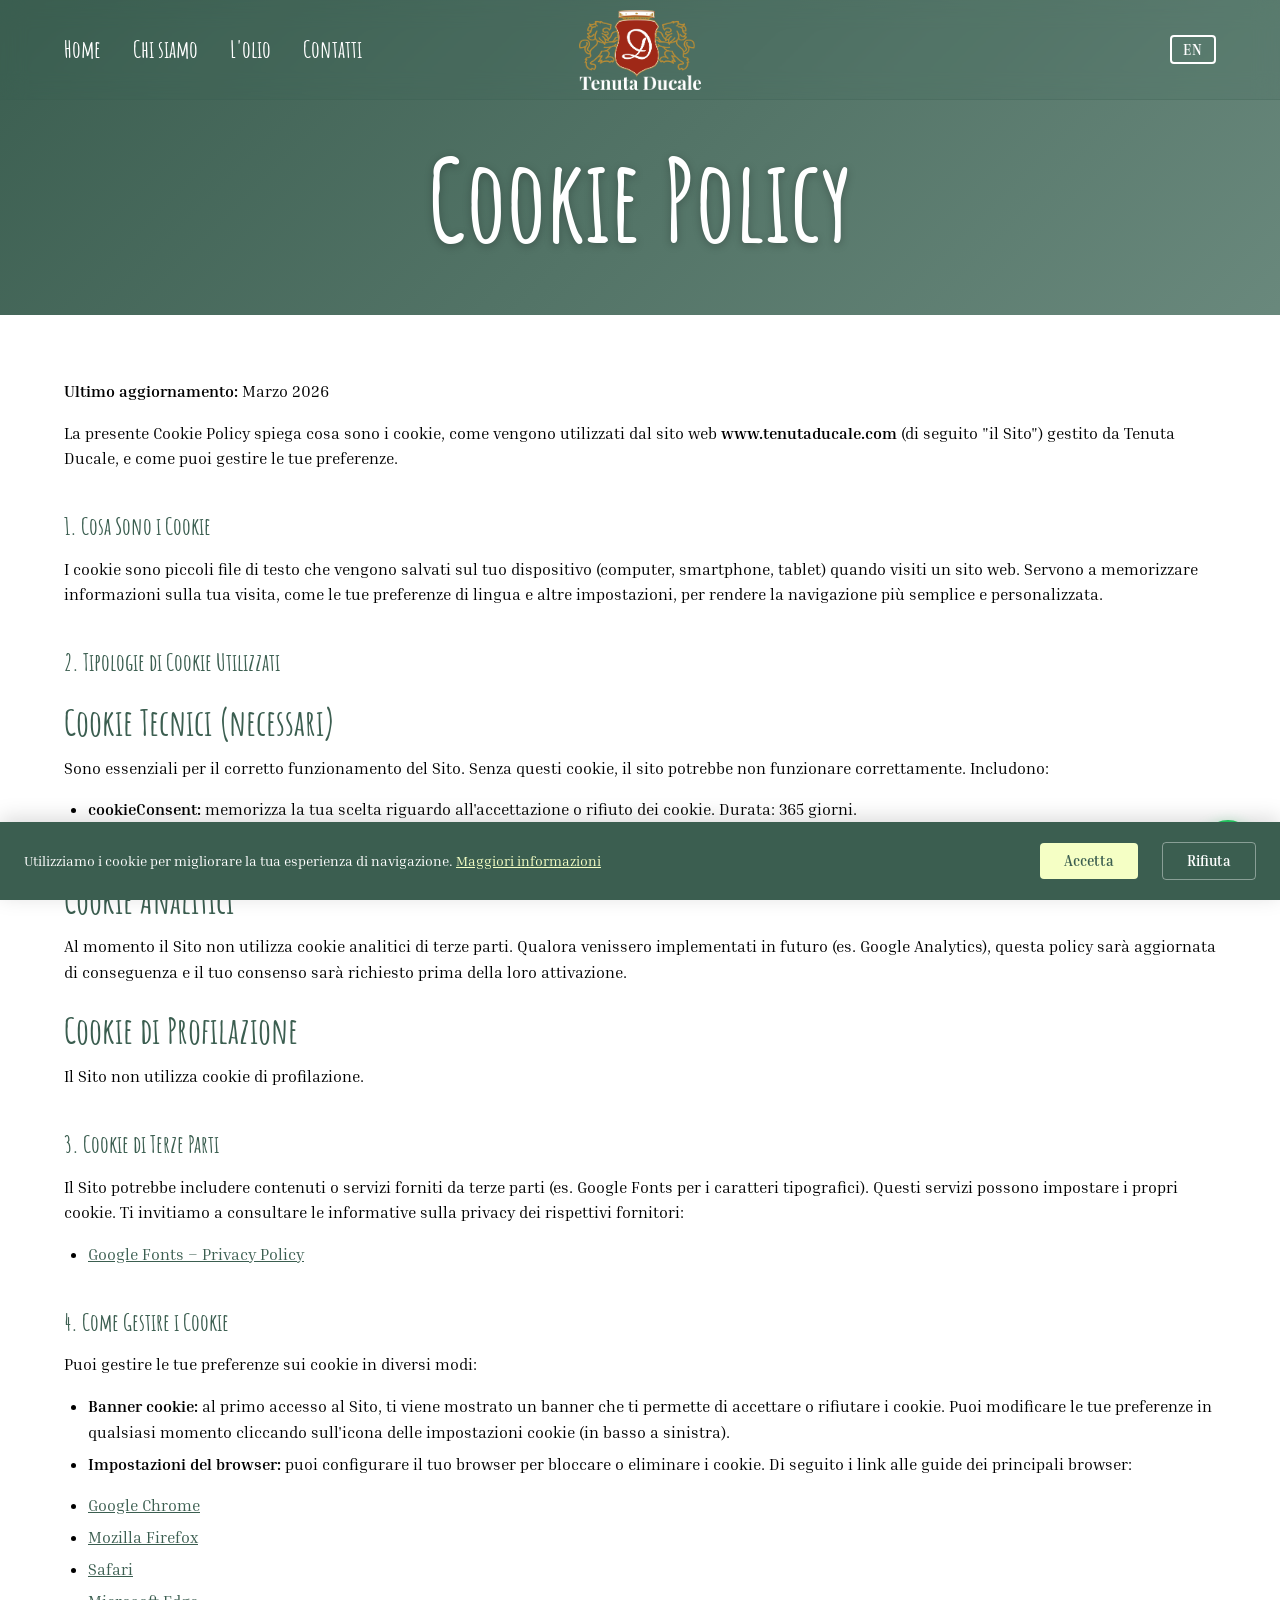
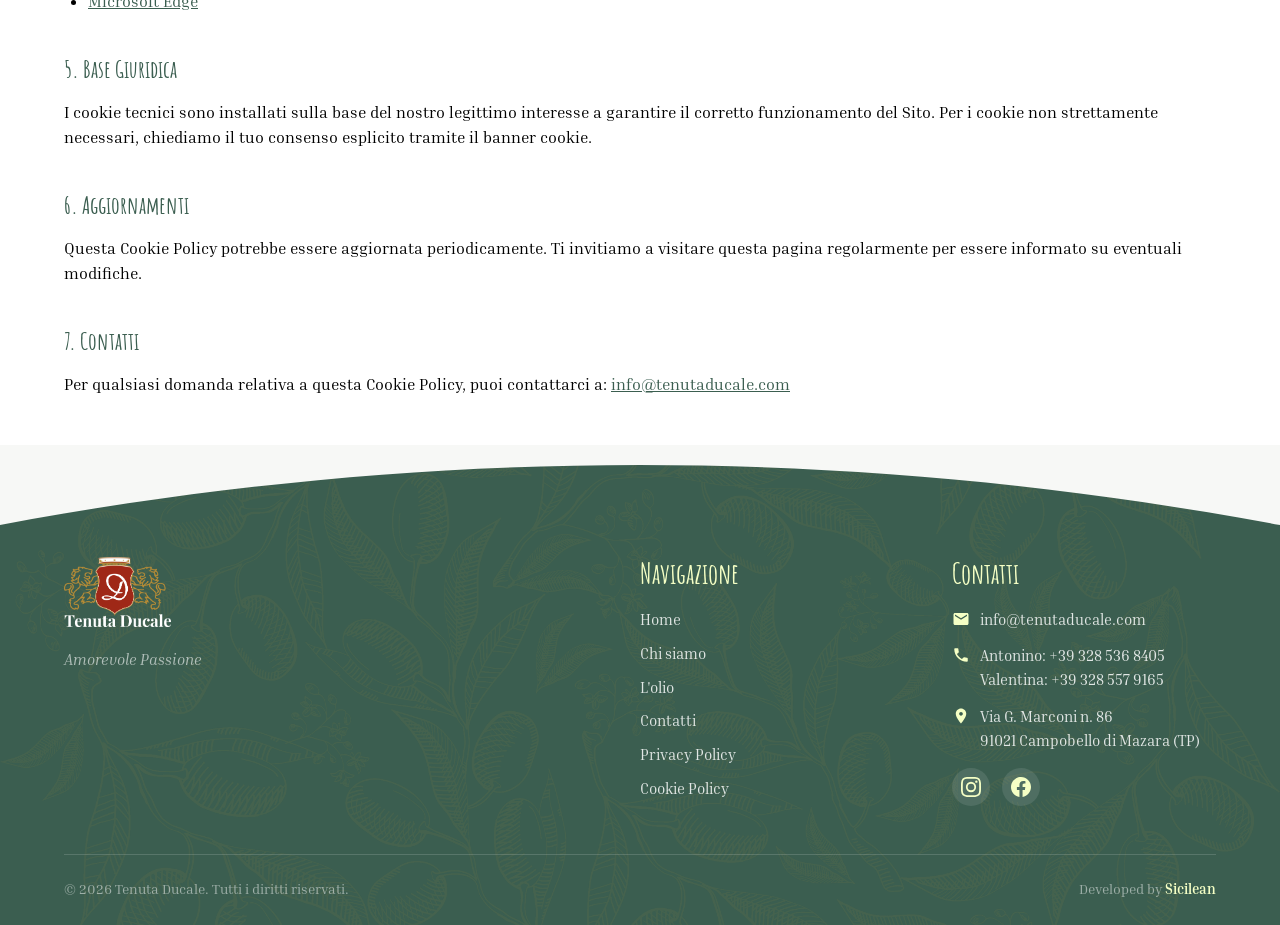
<file: cookie-policy.html>
<!DOCTYPE html>
<html lang="it">
<head>
  <meta charset="UTF-8">
  <meta name="viewport" content="width=device-width, initial-scale=1.0">
  <meta name="robots" content="noindex, follow">

  <title>Cookie Policy | Tenuta Ducale</title>
  <meta name="description" content="Informativa sui cookie utilizzati dal sito web di Tenuta Ducale.">
  <link rel="canonical" href="https://www.tenutaducale.com/cookie-policy.html">

  <link rel="preconnect" href="https://fonts.googleapis.com">
  <link rel="preconnect" href="https://fonts.gstatic.com" crossorigin>
  <link href="https://fonts.googleapis.com/css2?family=Inria+Serif:ital,wght@0,300;0,400;0,700;1,300;1,400;1,700&family=Amatic+SC:wght@400;700&display=swap" rel="stylesheet">

  <link rel="stylesheet" href="styles.css">
</head>
<body>

  <a href="#main-content" class="skip-link">Vai al contenuto principale</a>

  <!-- ========== NAVBAR ========== -->
  <header class="navbar navbar--transparent" role="banner">
    <div class="container navbar__inner">
      <a href="index.html" class="navbar__logo" aria-label="Tenuta Ducale – Home"><img src="public/Logo Tenuta Ducale-3.png" alt="Tenuta Ducale" width="150" height="48" class="logo-light"><img src="public/Logo Tenuta Ducale-4.png" alt="Tenuta Ducale" width="150" height="48" class="logo-dark"></a>
      <nav class="navbar__nav" aria-label="Navigazione principale">
        <a href="index.html" class="navbar__link" data-i18n="nav.home">Home</a>
        <a href="chi-siamo.html" class="navbar__link" data-i18n="nav.about">Chi siamo</a>
        <a href="l-olio.html" class="navbar__link" data-i18n="nav.oil">L'olio</a>
        <a href="contatti.html" class="navbar__link" data-i18n="nav.contact">Contatti</a>
      </nav>
      <div class="navbar__actions">
        <button class="lang-toggle" aria-label="Switch to English">EN</button>
        <button class="hamburger" aria-label="Apri menu" aria-expanded="false">
          <span class="hamburger__line"></span>
          <span class="hamburger__line"></span>
          <span class="hamburger__line"></span>
        </button>
      </div>
    </div>
  </header>

  <div class="mobile-menu" role="dialog" aria-label="Menu di navigazione">
    <a href="index.html" class="mobile-menu__link" data-i18n="nav.home">Home</a>
    <a href="chi-siamo.html" class="mobile-menu__link" data-i18n="nav.about">Chi siamo</a>
    <a href="l-olio.html" class="mobile-menu__link" data-i18n="nav.oil">L'olio</a>
    <a href="contatti.html" class="mobile-menu__link" data-i18n="nav.contact">Contatti</a>
    <button class="lang-toggle" aria-label="Switch to English">EN</button>
  </div>

  <!-- ========== HERO ========== -->
  <section class="hero" aria-label="Hero" style="height: 35vh; min-height: 250px;">
    <div class="hero__content">
      <h1 class="hero__title" data-i18n="cookiep.hero.title">Cookie Policy</h1>
    </div>
  </section>

  <!-- ========== MAIN CONTENT ========== -->
  <main id="main-content" class="page-content">
    <div class="container">

      <p data-i18n-html="cookiep.updated"><strong>Ultimo aggiornamento:</strong> Marzo 2026</p>

      <p data-i18n-html="cookiep.intro">La presente Cookie Policy spiega cosa sono i cookie, come vengono utilizzati dal sito web <strong>www.tenutaducale.com</strong> (di seguito "il Sito") gestito da Tenuta Ducale, e come puoi gestire le tue preferenze.</p>

      <h2 data-i18n="cookiep.s1.title">1. Cosa Sono i Cookie</h2>
      <p data-i18n="cookiep.s1.p1">I cookie sono piccoli file di testo che vengono salvati sul tuo dispositivo (computer, smartphone, tablet) quando visiti un sito web. Servono a memorizzare informazioni sulla tua visita, come le tue preferenze di lingua e altre impostazioni, per rendere la navigazione più semplice e personalizzata.</p>

      <h2 data-i18n="cookiep.s2.title">2. Tipologie di Cookie Utilizzati</h2>

      <h3 data-i18n="cookiep.s2.h3a">Cookie Tecnici (necessari)</h3>
      <p data-i18n="cookiep.s2.p1">Sono essenziali per il corretto funzionamento del Sito. Senza questi cookie, il sito potrebbe non funzionare correttamente. Includono:</p>
      <ul data-i18n-html="cookiep.s2.list1">
        <li><strong>cookieConsent:</strong> memorizza la tua scelta riguardo all'accettazione o rifiuto dei cookie. Durata: 365 giorni.</li>
        <li><strong>lang:</strong> memorizza la tua preferenza linguistica (italiano/inglese). Durata: persistente fino a cancellazione manuale.</li>
      </ul>

      <h3 data-i18n="cookiep.s2.h3b">Cookie Analitici</h3>
      <p data-i18n="cookiep.s2.p2">Al momento il Sito non utilizza cookie analitici di terze parti. Qualora venissero implementati in futuro (es. Google Analytics), questa policy sarà aggiornata di conseguenza e il tuo consenso sarà richiesto prima della loro attivazione.</p>

      <h3 data-i18n="cookiep.s2.h3c">Cookie di Profilazione</h3>
      <p data-i18n="cookiep.s2.p3">Il Sito non utilizza cookie di profilazione.</p>

      <h2 data-i18n="cookiep.s3.title">3. Cookie di Terze Parti</h2>
      <p data-i18n-html="cookiep.s3.p1">Il Sito potrebbe includere contenuti o servizi forniti da terze parti (es. Google Fonts per i caratteri tipografici). Questi servizi possono impostare i propri cookie. Ti invitiamo a consultare le informative sulla privacy dei rispettivi fornitori:</p>
      <ul>
        <li><a href="https://policies.google.com/privacy" target="_blank" rel="noopener">Google Fonts – Privacy Policy</a></li>
      </ul>

      <h2 data-i18n="cookiep.s4.title">4. Come Gestire i Cookie</h2>
      <p data-i18n="cookiep.s4.p1">Puoi gestire le tue preferenze sui cookie in diversi modi:</p>
      <ul data-i18n-html="cookiep.s4.list1">
        <li><strong>Banner cookie:</strong> al primo accesso al Sito, ti viene mostrato un banner che ti permette di accettare o rifiutare i cookie. Puoi modificare le tue preferenze in qualsiasi momento cliccando sull'icona delle impostazioni cookie (in basso a sinistra).</li>
        <li><strong>Impostazioni del browser:</strong> puoi configurare il tuo browser per bloccare o eliminare i cookie. Di seguito i link alle guide dei principali browser:</li>
      </ul>
      <ul>
        <li><a href="https://support.google.com/chrome/answer/95647" target="_blank" rel="noopener">Google Chrome</a></li>
        <li><a href="https://support.mozilla.org/it/kb/protezione-antitracciamento-avanzata-firefox-desktop" target="_blank" rel="noopener">Mozilla Firefox</a></li>
        <li><a href="https://support.apple.com/it-it/guide/safari/sfri11471/mac" target="_blank" rel="noopener">Safari</a></li>
        <li><a href="https://support.microsoft.com/it-it/microsoft-edge/eliminare-i-cookie-in-microsoft-edge-63947406-40ac-c3b8-57b9-2a946a29ae09" target="_blank" rel="noopener">Microsoft Edge</a></li>
      </ul>

      <h2 data-i18n="cookiep.s5.title">5. Base Giuridica</h2>
      <p data-i18n="cookiep.s5.p1">I cookie tecnici sono installati sulla base del nostro legittimo interesse a garantire il corretto funzionamento del Sito. Per i cookie non strettamente necessari, chiediamo il tuo consenso esplicito tramite il banner cookie.</p>

      <h2 data-i18n="cookiep.s6.title">6. Aggiornamenti</h2>
      <p data-i18n="cookiep.s6.p1">Questa Cookie Policy potrebbe essere aggiornata periodicamente. Ti invitiamo a visitare questa pagina regolarmente per essere informato su eventuali modifiche.</p>

      <h2 data-i18n="cookiep.s7.title">7. Contatti</h2>
      <p data-i18n-html="cookiep.s7.p1">Per qualsiasi domanda relativa a questa Cookie Policy, puoi contattarci a: <a href="mailto:info@tenutaducale.com">info@tenutaducale.com</a></p>

    </div>
  </main>

  <!-- ========== FOOTER ========== -->
  <footer class="footer" role="contentinfo">
    <div class="container">
      <div class="footer__grid">
        <div>
          <a href="index.html" class="footer__logo"><img src="public/Logo Tenuta Ducale-3.png" alt="Tenuta Ducale" width="150" height="70"></a>
          <p class="footer__tagline" data-i18n="footer.tagline">Amorevole Passione</p>
        </div>
        <div>
          <h3 data-i18n="footer.nav">Navigazione</h3>
          <div class="footer__links">
            <a href="index.html" data-i18n="nav.home">Home</a>
            <a href="chi-siamo.html" data-i18n="nav.about">Chi siamo</a>
            <a href="l-olio.html" data-i18n="nav.oil">L'olio</a>
            <a href="contatti.html" data-i18n="nav.contact">Contatti</a>
            <a href="privacy-policy.html" data-i18n="footer.privacy">Privacy Policy</a>
            <a href="cookie-policy.html" data-i18n="footer.cookie">Cookie Policy</a>
          </div>
        </div>
        <div>
          <h3 data-i18n="footer.contact">Contatti</h3>
          <div class="footer__contact-item">
            <svg viewBox="0 0 24 24" aria-hidden="true"><path d="M20 4H4c-1.1 0-2 .9-2 2v12c0 1.1.9 2 2 2h16c1.1 0 2-.9 2-2V6c0-1.1-.9-2-2-2zm0 4l-8 5-8-5V6l8 5 8-5v2z"/></svg>
            <a href="mailto:info@tenutaducale.com">info@tenutaducale.com</a>
          </div>
          <div class="footer__contact-item">
            <svg viewBox="0 0 24 24" aria-hidden="true"><path d="M6.62 10.79c1.44 2.83 3.76 5.14 6.59 6.59l2.2-2.2c.27-.27.67-.36 1.02-.24 1.12.37 2.33.57 3.57.57.55 0 1 .45 1 1V20c0 .55-.45 1-1 1-9.39 0-17-7.61-17-17 0-.55.45-1 1-1h3.5c.55 0 1 .45 1 1 0 1.25.2 2.45.57 3.57.11.35.03.74-.25 1.02l-2.2 2.2z"/></svg>
            <span>Antonino: <a href="tel:+393285368405">+39 328 536 8405</a><br>Valentina: <a href="tel:+393285579165">+39 328 557 9165</a></span>
          </div>
          <div class="footer__contact-item">
            <svg viewBox="0 0 24 24" aria-hidden="true"><path d="M12 2C8.13 2 5 5.13 5 9c0 5.25 7 13 7 13s7-7.75 7-13c0-3.87-3.13-7-7-7zm0 9.5c-1.38 0-2.5-1.12-2.5-2.5s1.12-2.5 2.5-2.5 2.5 1.12 2.5 2.5-1.12 2.5-2.5 2.5z"/></svg>
            <span>Via G. Marconi n. 86<br>91021 Campobello di Mazara (TP)</span>
          </div>
          <div class="footer__social">
            <a href="https://bit.ly/40xbv5w" target="_blank" rel="noopener" aria-label="Seguici su Instagram">
              <svg viewBox="0 0 24 24" aria-hidden="true"><path d="M12 2.163c3.204 0 3.584.012 4.85.07 3.252.148 4.771 1.691 4.919 4.919.058 1.265.069 1.645.069 4.849 0 3.205-.012 3.584-.069 4.849-.149 3.225-1.664 4.771-4.919 4.919-1.266.058-1.644.07-4.85.07-3.204 0-3.584-.012-4.849-.07-3.26-.149-4.771-1.699-4.919-4.92-.058-1.265-.07-1.644-.07-4.849 0-3.204.013-3.583.07-4.849.149-3.227 1.664-4.771 4.919-4.919 1.266-.057 1.645-.069 4.849-.069zM12 0C8.741 0 8.333.014 7.053.072 2.695.272.273 2.69.073 7.052.014 8.333 0 8.741 0 12c0 3.259.014 3.668.072 4.948.2 4.358 2.618 6.78 6.98 6.98C8.333 23.986 8.741 24 12 24c3.259 0 3.668-.014 4.948-.072 4.354-.2 6.782-2.618 6.979-6.98.059-1.28.073-1.689.073-4.948 0-3.259-.014-3.667-.072-4.947-.196-4.354-2.617-6.78-6.979-6.98C15.668.014 15.259 0 12 0zm0 5.838a6.162 6.162 0 100 12.324 6.162 6.162 0 000-12.324zM12 16a4 4 0 110-8 4 4 0 010 8zm6.406-11.845a1.44 1.44 0 100 2.881 1.44 1.44 0 000-2.881z"/></svg>
            </a>
            <a href="https://bit.ly/3YwTAdd" target="_blank" rel="noopener" aria-label="Seguici su Facebook">
              <svg viewBox="0 0 24 24" aria-hidden="true"><path d="M24 12.073c0-6.627-5.373-12-12-12s-12 5.373-12 12c0 5.99 4.388 10.954 10.125 11.854v-8.385H7.078v-3.47h3.047V9.43c0-3.007 1.792-4.669 4.533-4.669 1.312 0 2.686.235 2.686.235v2.953H15.83c-1.491 0-1.956.925-1.956 1.874v2.25h3.328l-.532 3.47h-2.796v8.385C19.612 23.027 24 18.062 24 12.073z"/></svg>
            </a>
          </div>
        </div>
      </div>
      <div class="footer__bottom">
        <span>&copy; 2026 Tenuta Ducale. <span data-i18n="footer.rights">Tutti i diritti riservati.</span></span>
        <span><span data-i18n="footer.developed">Developed by</span> <a href="https://www.sicilean.tech" target="_blank" rel="noopener">Sicilean</a></span>
      </div>
    </div>
  </footer>

  <!-- WhatsApp -->
  <a href="https://wa.me/393285579165" class="whatsapp-btn" target="_blank" rel="noopener" aria-label="Contattaci su WhatsApp">
    <svg viewBox="0 0 24 24" aria-hidden="true"><path d="M17.472 14.382c-.297-.149-1.758-.867-2.03-.967-.273-.099-.471-.148-.67.15-.197.297-.767.966-.94 1.164-.173.199-.347.223-.644.075-.297-.15-1.255-.463-2.39-1.475-.883-.788-1.48-1.761-1.653-2.059-.173-.297-.018-.458.13-.606.134-.133.298-.347.446-.52.149-.174.198-.298.298-.497.099-.198.05-.371-.025-.52-.075-.149-.669-1.612-.916-2.207-.242-.579-.487-.5-.669-.51-.173-.008-.371-.01-.57-.01-.198 0-.52.074-.792.372-.272.297-1.04 1.016-1.04 2.479 0 1.462 1.065 2.875 1.213 3.074.149.198 2.096 3.2 5.077 4.487.709.306 1.262.489 1.694.625.712.227 1.36.195 1.871.118.571-.085 1.758-.719 2.006-1.413.248-.694.248-1.289.173-1.413-.074-.124-.272-.198-.57-.347m-5.421 7.403h-.004a9.87 9.87 0 01-5.031-1.378l-.361-.214-3.741.982.998-3.648-.235-.374a9.86 9.86 0 01-1.51-5.26c.001-5.45 4.436-9.884 9.888-9.884 2.64 0 5.122 1.03 6.988 2.898a9.825 9.825 0 012.893 6.994c-.003 5.45-4.437 9.884-9.885 9.884m8.413-18.297A11.815 11.815 0 0012.05 0C5.495 0 .16 5.335.157 11.892c0 2.096.547 4.142 1.588 5.945L.057 24l6.305-1.654a11.882 11.882 0 005.683 1.448h.005c6.554 0 11.89-5.335 11.893-11.893a11.821 11.821 0 00-3.48-8.413z"/></svg>
  </a>

  <!-- Cookie Banner -->
  <div class="cookie-banner" role="dialog" aria-label="Consenso cookie">
    <p data-i18n-html="cookie.text">Utilizziamo i cookie per migliorare la tua esperienza di navigazione. <a href="cookie-policy.html">Maggiori informazioni</a></p>
    <button class="cookie-btn cookie-btn--accept" data-i18n="cookie.accept">Accetta</button>
    <button class="cookie-btn cookie-btn--reject" data-i18n="cookie.reject">Rifiuta</button>
  </div>

  <button class="cookie-settings-btn" aria-label="Impostazioni cookie">
    <svg viewBox="0 0 24 24" aria-hidden="true"><path d="M12 2a10 10 0 1 0 10 10A10 10 0 0 0 12 2zm0 18a8 8 0 1 1 8-8 8 8 0 0 1-8 8zm-1-6a1 1 0 1 0 1 1 1 1 0 0 0-1-1zm4-4a1 1 0 1 0 1 1 1 1 0 0 0-1-1zm-6-2a1.5 1.5 0 1 0 1.5 1.5A1.5 1.5 0 0 0 9 8z"/></svg>
  </button>

  <script src="script.js"></script>
</body>
</html>
</file>
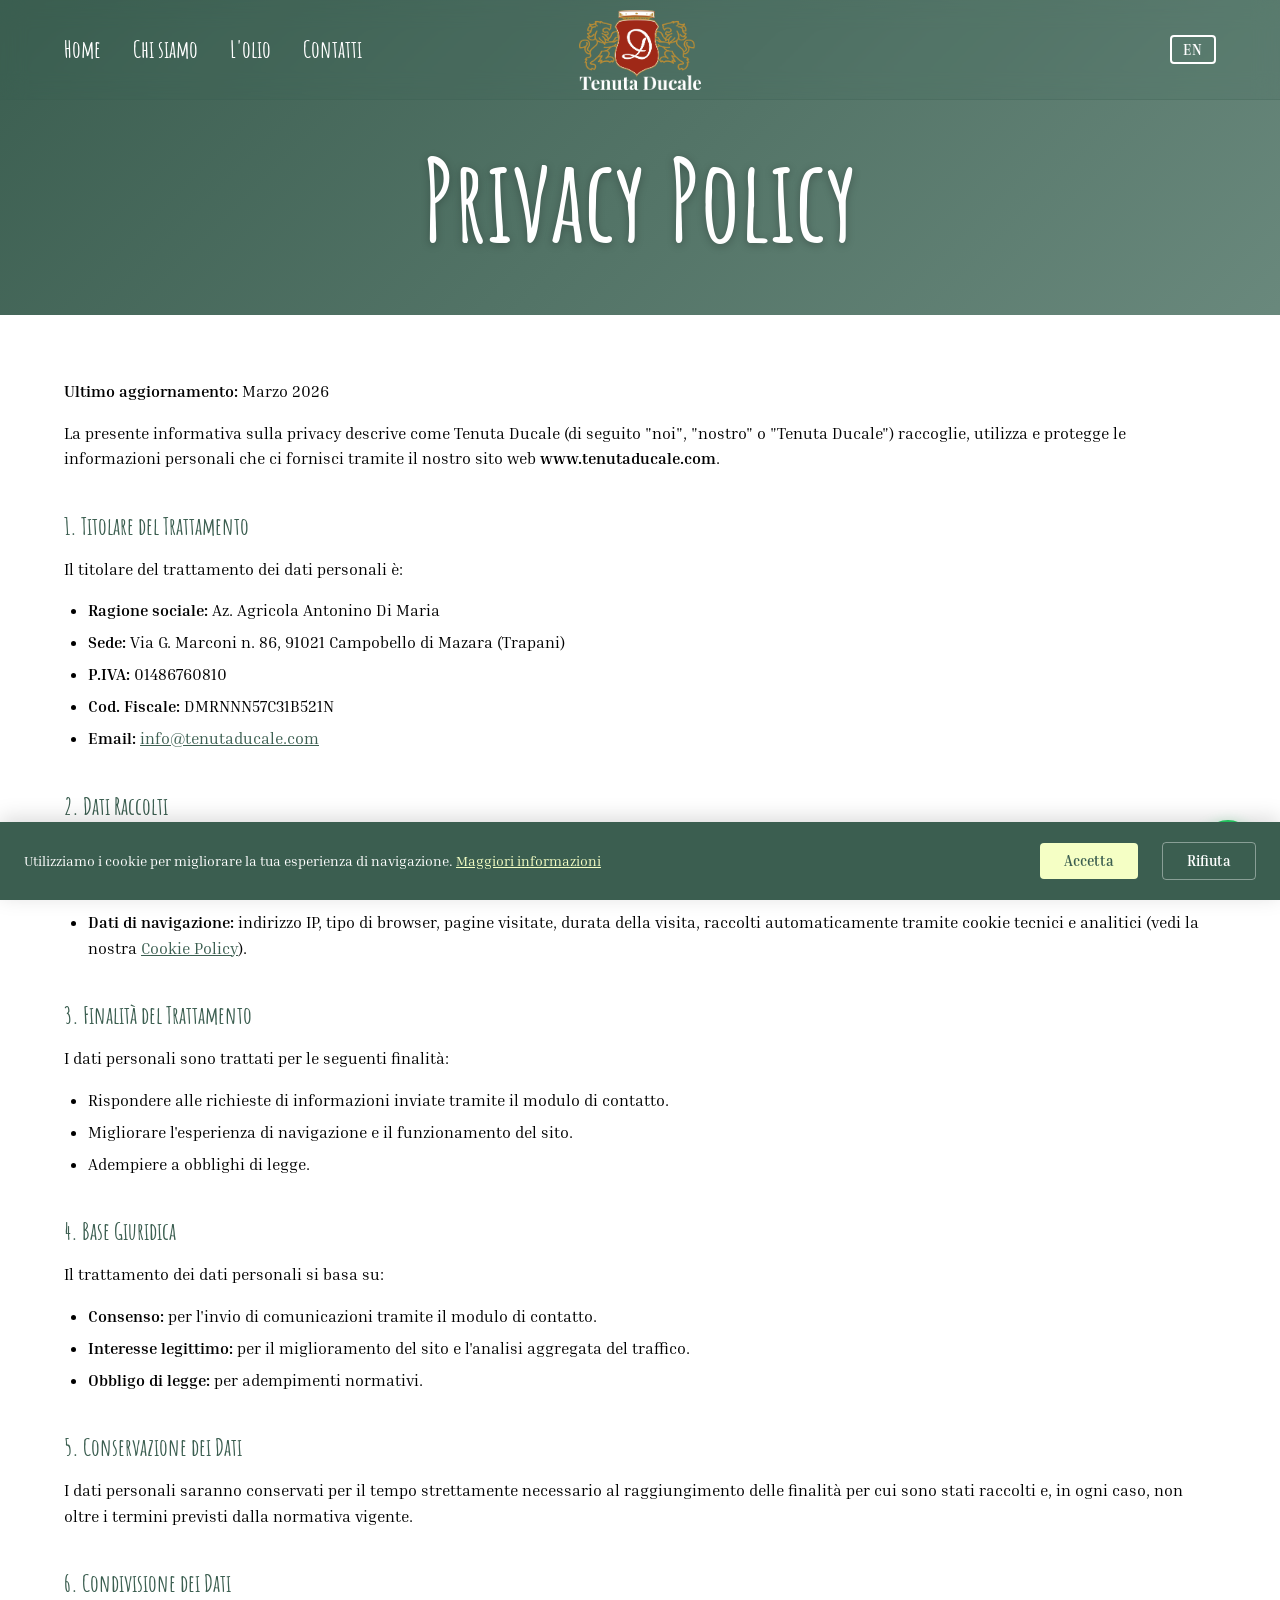
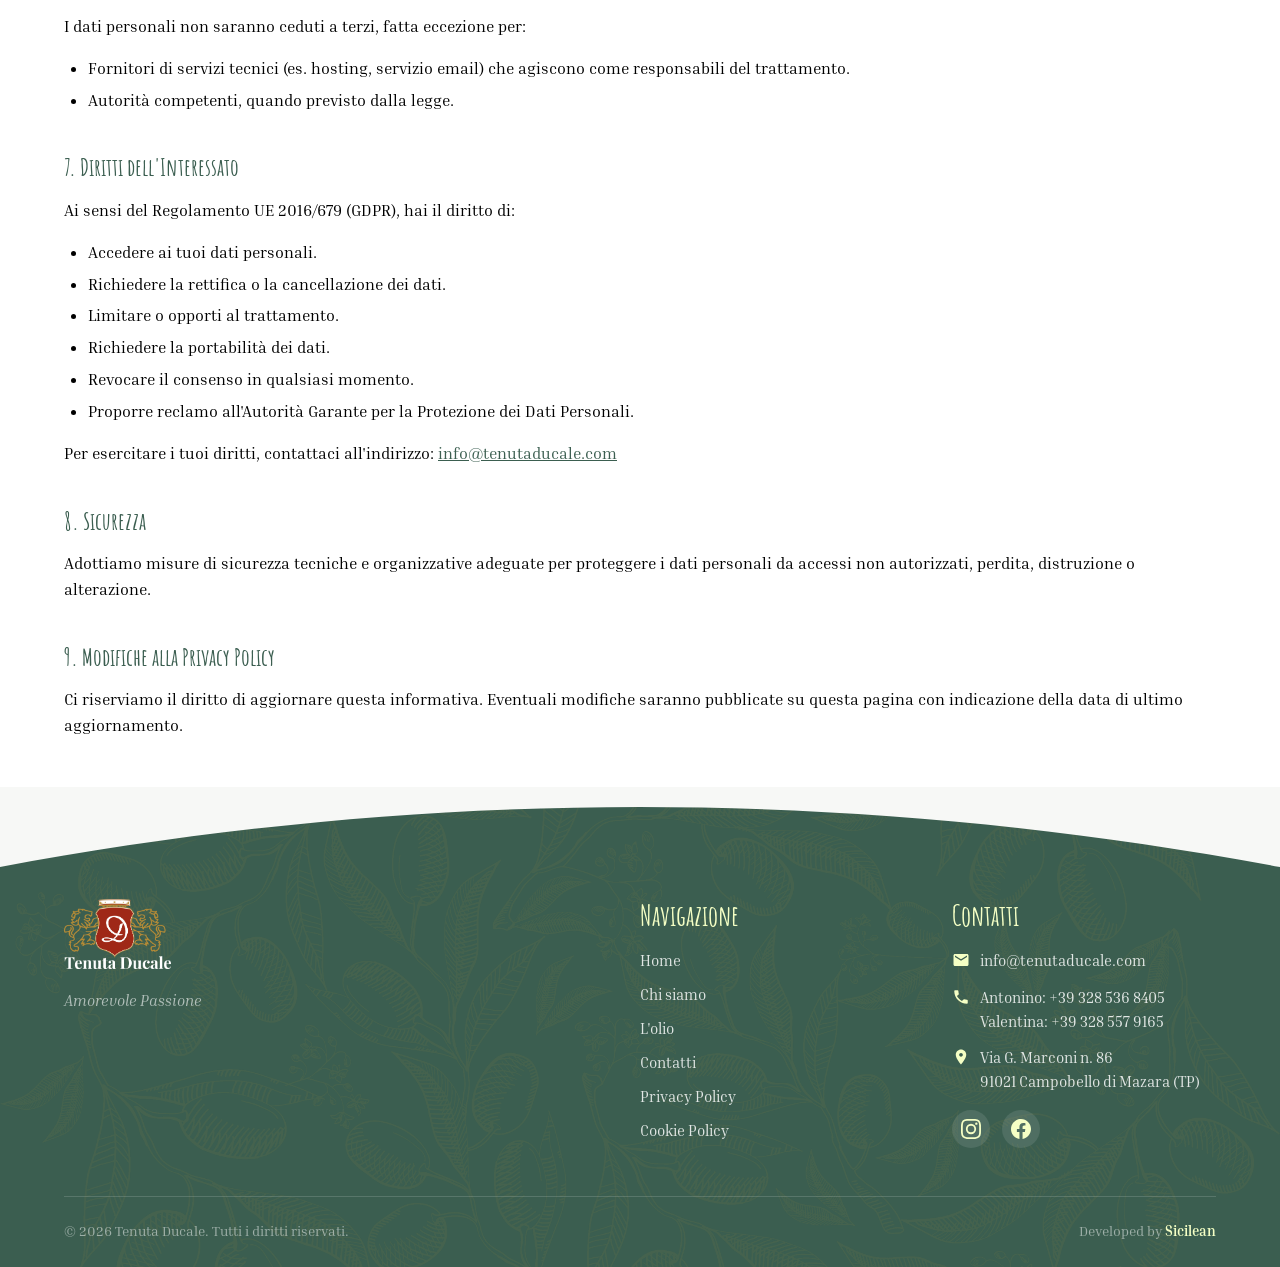
<file: privacy-policy.html>
<!DOCTYPE html>
<html lang="it">
<head>
  <meta charset="UTF-8">
  <meta name="viewport" content="width=device-width, initial-scale=1.0">
  <meta name="robots" content="noindex, follow">

  <title>Privacy Policy | Tenuta Ducale</title>
  <meta name="description" content="Informativa sulla privacy di Tenuta Ducale. Come raccogliamo, utilizziamo e proteggiamo i tuoi dati personali.">
  <link rel="canonical" href="https://www.tenutaducale.com/privacy-policy.html">

  <link rel="preconnect" href="https://fonts.googleapis.com">
  <link rel="preconnect" href="https://fonts.gstatic.com" crossorigin>
  <link href="https://fonts.googleapis.com/css2?family=Inria+Serif:ital,wght@0,300;0,400;0,700;1,300;1,400;1,700&family=Amatic+SC:wght@400;700&display=swap" rel="stylesheet">

  <link rel="stylesheet" href="styles.css">
</head>
<body>

  <a href="#main-content" class="skip-link">Vai al contenuto principale</a>

  <!-- ========== NAVBAR ========== -->
  <header class="navbar navbar--transparent" role="banner">
    <div class="container navbar__inner">
      <a href="index.html" class="navbar__logo" aria-label="Tenuta Ducale – Home"><img src="public/Logo Tenuta Ducale-3.png" alt="Tenuta Ducale" width="150" height="48" class="logo-light"><img src="public/Logo Tenuta Ducale-4.png" alt="Tenuta Ducale" width="150" height="48" class="logo-dark"></a>
      <nav class="navbar__nav" aria-label="Navigazione principale">
        <a href="index.html" class="navbar__link" data-i18n="nav.home">Home</a>
        <a href="chi-siamo.html" class="navbar__link" data-i18n="nav.about">Chi siamo</a>
        <a href="l-olio.html" class="navbar__link" data-i18n="nav.oil">L'olio</a>
        <a href="contatti.html" class="navbar__link" data-i18n="nav.contact">Contatti</a>
      </nav>
      <div class="navbar__actions">
        <button class="lang-toggle" aria-label="Switch to English">EN</button>
        <button class="hamburger" aria-label="Apri menu" aria-expanded="false">
          <span class="hamburger__line"></span>
          <span class="hamburger__line"></span>
          <span class="hamburger__line"></span>
        </button>
      </div>
    </div>
  </header>

  <div class="mobile-menu" role="dialog" aria-label="Menu di navigazione">
    <a href="index.html" class="mobile-menu__link" data-i18n="nav.home">Home</a>
    <a href="chi-siamo.html" class="mobile-menu__link" data-i18n="nav.about">Chi siamo</a>
    <a href="l-olio.html" class="mobile-menu__link" data-i18n="nav.oil">L'olio</a>
    <a href="contatti.html" class="mobile-menu__link" data-i18n="nav.contact">Contatti</a>
    <button class="lang-toggle" aria-label="Switch to English">EN</button>
  </div>

  <!-- ========== HERO ========== -->
  <section class="hero" aria-label="Hero" style="height: 35vh; min-height: 250px;">
    <div class="hero__content">
      <h1 class="hero__title" data-i18n="privacy.hero.title">Privacy Policy</h1>
    </div>
  </section>

  <!-- ========== MAIN CONTENT ========== -->
  <main id="main-content" class="page-content">
    <div class="container">

      <p data-i18n-html="privacy.updated"><strong>Ultimo aggiornamento:</strong> Marzo 2026</p>

      <p data-i18n-html="privacy.intro">La presente informativa sulla privacy descrive come Tenuta Ducale (di seguito "noi", "nostro" o "Tenuta Ducale") raccoglie, utilizza e protegge le informazioni personali che ci fornisci tramite il nostro sito web <strong>www.tenutaducale.com</strong>.</p>

      <h2 data-i18n="privacy.s1.title">1. Titolare del Trattamento</h2>
      <p data-i18n="privacy.s1.p1">Il titolare del trattamento dei dati personali è:</p>
      <ul data-i18n-html="privacy.s1.list">
        <li><strong>Ragione sociale:</strong> Az. Agricola Antonino Di Maria</li>
        <li><strong>Sede:</strong> Via G. Marconi n. 86, 91021 Campobello di Mazara (Trapani)</li>
        <li><strong>P.IVA:</strong> 01486760810</li>
        <li><strong>Cod. Fiscale:</strong> DMRNNN57C31B521N</li>
        <li><strong>Email:</strong> <a href="mailto:info@tenutaducale.com">info@tenutaducale.com</a></li>
      </ul>

      <h2 data-i18n="privacy.s2.title">2. Dati Raccolti</h2>
      <p data-i18n="privacy.s2.p1">Raccogliamo le seguenti categorie di dati personali:</p>
      <ul data-i18n-html="privacy.s2.list">
        <li><strong>Dati di contatto:</strong> nome, indirizzo email, numero di telefono, forniti volontariamente tramite il modulo di contatto presente sul sito.</li>
        <li><strong>Dati di navigazione:</strong> indirizzo IP, tipo di browser, pagine visitate, durata della visita, raccolti automaticamente tramite cookie tecnici e analitici (vedi la nostra <a href="cookie-policy.html">Cookie Policy</a>).</li>
      </ul>

      <h2 data-i18n="privacy.s3.title">3. Finalità del Trattamento</h2>
      <p data-i18n="privacy.s3.p1">I dati personali sono trattati per le seguenti finalità:</p>
      <ul data-i18n-html="privacy.s3.list">
        <li>Rispondere alle richieste di informazioni inviate tramite il modulo di contatto.</li>
        <li>Migliorare l'esperienza di navigazione e il funzionamento del sito.</li>
        <li>Adempiere a obblighi di legge.</li>
      </ul>

      <h2 data-i18n="privacy.s4.title">4. Base Giuridica</h2>
      <p data-i18n="privacy.s4.p1">Il trattamento dei dati personali si basa su:</p>
      <ul data-i18n-html="privacy.s4.list">
        <li><strong>Consenso:</strong> per l'invio di comunicazioni tramite il modulo di contatto.</li>
        <li><strong>Interesse legittimo:</strong> per il miglioramento del sito e l'analisi aggregata del traffico.</li>
        <li><strong>Obbligo di legge:</strong> per adempimenti normativi.</li>
      </ul>

      <h2 data-i18n="privacy.s5.title">5. Conservazione dei Dati</h2>
      <p data-i18n="privacy.s5.p1">I dati personali saranno conservati per il tempo strettamente necessario al raggiungimento delle finalità per cui sono stati raccolti e, in ogni caso, non oltre i termini previsti dalla normativa vigente.</p>

      <h2 data-i18n="privacy.s6.title">6. Condivisione dei Dati</h2>
      <p data-i18n="privacy.s6.p1">I dati personali non saranno ceduti a terzi, fatta eccezione per:</p>
      <ul data-i18n-html="privacy.s6.list">
        <li>Fornitori di servizi tecnici (es. hosting, servizio email) che agiscono come responsabili del trattamento.</li>
        <li>Autorità competenti, quando previsto dalla legge.</li>
      </ul>

      <h2 data-i18n="privacy.s7.title">7. Diritti dell'Interessato</h2>
      <p data-i18n="privacy.s7.p1">Ai sensi del Regolamento UE 2016/679 (GDPR), hai il diritto di:</p>
      <ul data-i18n-html="privacy.s7.list">
        <li>Accedere ai tuoi dati personali.</li>
        <li>Richiedere la rettifica o la cancellazione dei dati.</li>
        <li>Limitare o opporti al trattamento.</li>
        <li>Richiedere la portabilità dei dati.</li>
        <li>Revocare il consenso in qualsiasi momento.</li>
        <li>Proporre reclamo all'Autorità Garante per la Protezione dei Dati Personali.</li>
      </ul>
      <p data-i18n-html="privacy.s7.p2">Per esercitare i tuoi diritti, contattaci all'indirizzo: <a href="mailto:info@tenutaducale.com">info@tenutaducale.com</a></p>

      <h2 data-i18n="privacy.s8.title">8. Sicurezza</h2>
      <p data-i18n="privacy.s8.p1">Adottiamo misure di sicurezza tecniche e organizzative adeguate per proteggere i dati personali da accessi non autorizzati, perdita, distruzione o alterazione.</p>

      <h2 data-i18n="privacy.s9.title">9. Modifiche alla Privacy Policy</h2>
      <p data-i18n="privacy.s9.p1">Ci riserviamo il diritto di aggiornare questa informativa. Eventuali modifiche saranno pubblicate su questa pagina con indicazione della data di ultimo aggiornamento.</p>

    </div>
  </main>

  <!-- ========== FOOTER ========== -->
  <footer class="footer" role="contentinfo">
    <div class="container">
      <div class="footer__grid">
        <div>
          <a href="index.html" class="footer__logo"><img src="public/Logo Tenuta Ducale-3.png" alt="Tenuta Ducale" width="150" height="70"></a>
          <p class="footer__tagline" data-i18n="footer.tagline">Amorevole Passione</p>
        </div>
        <div>
          <h3 data-i18n="footer.nav">Navigazione</h3>
          <div class="footer__links">
            <a href="index.html" data-i18n="nav.home">Home</a>
            <a href="chi-siamo.html" data-i18n="nav.about">Chi siamo</a>
            <a href="l-olio.html" data-i18n="nav.oil">L'olio</a>
            <a href="contatti.html" data-i18n="nav.contact">Contatti</a>
            <a href="privacy-policy.html" data-i18n="footer.privacy">Privacy Policy</a>
            <a href="cookie-policy.html" data-i18n="footer.cookie">Cookie Policy</a>
          </div>
        </div>
        <div>
          <h3 data-i18n="footer.contact">Contatti</h3>
          <div class="footer__contact-item">
            <svg viewBox="0 0 24 24" aria-hidden="true"><path d="M20 4H4c-1.1 0-2 .9-2 2v12c0 1.1.9 2 2 2h16c1.1 0 2-.9 2-2V6c0-1.1-.9-2-2-2zm0 4l-8 5-8-5V6l8 5 8-5v2z"/></svg>
            <a href="mailto:info@tenutaducale.com">info@tenutaducale.com</a>
          </div>
          <div class="footer__contact-item">
            <svg viewBox="0 0 24 24" aria-hidden="true"><path d="M6.62 10.79c1.44 2.83 3.76 5.14 6.59 6.59l2.2-2.2c.27-.27.67-.36 1.02-.24 1.12.37 2.33.57 3.57.57.55 0 1 .45 1 1V20c0 .55-.45 1-1 1-9.39 0-17-7.61-17-17 0-.55.45-1 1-1h3.5c.55 0 1 .45 1 1 0 1.25.2 2.45.57 3.57.11.35.03.74-.25 1.02l-2.2 2.2z"/></svg>
            <span>Antonino: <a href="tel:+393285368405">+39 328 536 8405</a><br>Valentina: <a href="tel:+393285579165">+39 328 557 9165</a></span>
          </div>
          <div class="footer__contact-item">
            <svg viewBox="0 0 24 24" aria-hidden="true"><path d="M12 2C8.13 2 5 5.13 5 9c0 5.25 7 13 7 13s7-7.75 7-13c0-3.87-3.13-7-7-7zm0 9.5c-1.38 0-2.5-1.12-2.5-2.5s1.12-2.5 2.5-2.5 2.5 1.12 2.5 2.5-1.12 2.5-2.5 2.5z"/></svg>
            <span>Via G. Marconi n. 86<br>91021 Campobello di Mazara (TP)</span>
          </div>
          <div class="footer__social">
            <a href="https://bit.ly/40xbv5w" target="_blank" rel="noopener" aria-label="Seguici su Instagram">
              <svg viewBox="0 0 24 24" aria-hidden="true"><path d="M12 2.163c3.204 0 3.584.012 4.85.07 3.252.148 4.771 1.691 4.919 4.919.058 1.265.069 1.645.069 4.849 0 3.205-.012 3.584-.069 4.849-.149 3.225-1.664 4.771-4.919 4.919-1.266.058-1.644.07-4.85.07-3.204 0-3.584-.012-4.849-.07-3.26-.149-4.771-1.699-4.919-4.92-.058-1.265-.07-1.644-.07-4.849 0-3.204.013-3.583.07-4.849.149-3.227 1.664-4.771 4.919-4.919 1.266-.057 1.645-.069 4.849-.069zM12 0C8.741 0 8.333.014 7.053.072 2.695.272.273 2.69.073 7.052.014 8.333 0 8.741 0 12c0 3.259.014 3.668.072 4.948.2 4.358 2.618 6.78 6.98 6.98C8.333 23.986 8.741 24 12 24c3.259 0 3.668-.014 4.948-.072 4.354-.2 6.782-2.618 6.979-6.98.059-1.28.073-1.689.073-4.948 0-3.259-.014-3.667-.072-4.947-.196-4.354-2.617-6.78-6.979-6.98C15.668.014 15.259 0 12 0zm0 5.838a6.162 6.162 0 100 12.324 6.162 6.162 0 000-12.324zM12 16a4 4 0 110-8 4 4 0 010 8zm6.406-11.845a1.44 1.44 0 100 2.881 1.44 1.44 0 000-2.881z"/></svg>
            </a>
            <a href="https://bit.ly/3YwTAdd" target="_blank" rel="noopener" aria-label="Seguici su Facebook">
              <svg viewBox="0 0 24 24" aria-hidden="true"><path d="M24 12.073c0-6.627-5.373-12-12-12s-12 5.373-12 12c0 5.99 4.388 10.954 10.125 11.854v-8.385H7.078v-3.47h3.047V9.43c0-3.007 1.792-4.669 4.533-4.669 1.312 0 2.686.235 2.686.235v2.953H15.83c-1.491 0-1.956.925-1.956 1.874v2.25h3.328l-.532 3.47h-2.796v8.385C19.612 23.027 24 18.062 24 12.073z"/></svg>
            </a>
          </div>
        </div>
      </div>
      <div class="footer__bottom">
        <span>&copy; 2026 Tenuta Ducale. <span data-i18n="footer.rights">Tutti i diritti riservati.</span></span>
        <span><span data-i18n="footer.developed">Developed by</span> <a href="https://www.sicilean.tech" target="_blank" rel="noopener">Sicilean</a></span>
      </div>
    </div>
  </footer>

  <!-- WhatsApp -->
  <a href="https://wa.me/393285579165" class="whatsapp-btn" target="_blank" rel="noopener" aria-label="Contattaci su WhatsApp">
    <svg viewBox="0 0 24 24" aria-hidden="true"><path d="M17.472 14.382c-.297-.149-1.758-.867-2.03-.967-.273-.099-.471-.148-.67.15-.197.297-.767.966-.94 1.164-.173.199-.347.223-.644.075-.297-.15-1.255-.463-2.39-1.475-.883-.788-1.48-1.761-1.653-2.059-.173-.297-.018-.458.13-.606.134-.133.298-.347.446-.52.149-.174.198-.298.298-.497.099-.198.05-.371-.025-.52-.075-.149-.669-1.612-.916-2.207-.242-.579-.487-.5-.669-.51-.173-.008-.371-.01-.57-.01-.198 0-.52.074-.792.372-.272.297-1.04 1.016-1.04 2.479 0 1.462 1.065 2.875 1.213 3.074.149.198 2.096 3.2 5.077 4.487.709.306 1.262.489 1.694.625.712.227 1.36.195 1.871.118.571-.085 1.758-.719 2.006-1.413.248-.694.248-1.289.173-1.413-.074-.124-.272-.198-.57-.347m-5.421 7.403h-.004a9.87 9.87 0 01-5.031-1.378l-.361-.214-3.741.982.998-3.648-.235-.374a9.86 9.86 0 01-1.51-5.26c.001-5.45 4.436-9.884 9.888-9.884 2.64 0 5.122 1.03 6.988 2.898a9.825 9.825 0 012.893 6.994c-.003 5.45-4.437 9.884-9.885 9.884m8.413-18.297A11.815 11.815 0 0012.05 0C5.495 0 .16 5.335.157 11.892c0 2.096.547 4.142 1.588 5.945L.057 24l6.305-1.654a11.882 11.882 0 005.683 1.448h.005c6.554 0 11.89-5.335 11.893-11.893a11.821 11.821 0 00-3.48-8.413z"/></svg>
  </a>

  <!-- Cookie Banner -->
  <div class="cookie-banner" role="dialog" aria-label="Consenso cookie">
    <p data-i18n-html="cookie.text">Utilizziamo i cookie per migliorare la tua esperienza di navigazione. <a href="cookie-policy.html">Maggiori informazioni</a></p>
    <button class="cookie-btn cookie-btn--accept" data-i18n="cookie.accept">Accetta</button>
    <button class="cookie-btn cookie-btn--reject" data-i18n="cookie.reject">Rifiuta</button>
  </div>

  <button class="cookie-settings-btn" aria-label="Impostazioni cookie">
    <svg viewBox="0 0 24 24" aria-hidden="true"><path d="M12 2a10 10 0 1 0 10 10A10 10 0 0 0 12 2zm0 18a8 8 0 1 1 8-8 8 8 0 0 1-8 8zm-1-6a1 1 0 1 0 1 1 1 1 0 0 0-1-1zm4-4a1 1 0 1 0 1 1 1 1 0 0 0-1-1zm-6-2a1.5 1.5 0 1 0 1.5 1.5A1.5 1.5 0 0 0 9 8z"/></svg>
  </button>

  <script src="script.js"></script>
</body>
</html>
</file>
<file: styles.css>
/* =============================================
   TENUTA DUCALE - Stylesheet
   =============================================
   Struttura:
   1. Reset & Custom Properties
   2. Typography
   3. Layout
   4. Skip Link & Accessibility
   5. Navbar
   6. Hero
   7. Sections & Cards
   8. Two-Column Layout
   9. Gallery
   10. Steps / Process
   11. Contact Info
   12. Form
   13. Footer
   14. WhatsApp Button
   15. Cookie Banner & Settings
   16. Lightbox
   17. Animations
   18. Policy Pages
   19. Buttons
   20. Responsive
   ============================================= */

/* --- 1. Reset & Custom Properties --- */

*,
*::before,
*::after {
  margin: 0;
  padding: 0;
  box-sizing: border-box;
}

:root {
  --primario-scuro: #3b5e50;
  --primario-chiaro: #829f94;
  --accent-giallo: #F5FFC5;
  --accent-rosso: #A52516;
  --sfondo: #ffffff;
  --testo: #000000;
  --nav-height: 72px;
  --transition: 0.3s ease;
  --shadow-sm: 0 2px 10px rgba(0, 0, 0, 0.06);
  --shadow-md: 0 4px 20px rgba(0, 0, 0, 0.08);
  --shadow-lg: 0 8px 30px rgba(0, 0, 0, 0.12);
  --radius: 8px;
}

html {
  scroll-behavior: smooth;
  scroll-padding-top: var(--nav-height);
}

body {
  font-family: "Inria Serif", sans-serif;
  font-size: 16px;
  line-height: 1.6;
  color: var(--testo);
  background-color: var(--sfondo);
  -webkit-font-smoothing: antialiased;
  -moz-osx-font-smoothing: grayscale;
  overflow-x: hidden;
}

img {
  max-width: 100%;
  height: auto;
  display: block;
}

a {
  color: inherit;
  text-decoration: none;
}

ul {
  list-style: none;
}

button {
  cursor: pointer;
  border: none;
  background: none;
  font-family: inherit;
}

/* --- 2. Typography --- */

h1, h2, h3, h4 {
  font-family: "Amatic SC", sans-serif;
  font-weight: 700;
  line-height: 1.2;
  color: var(--primario-scuro);
}

h1 { font-size: clamp(7rem, 5vw, 7rem); }
h2 { font-size: clamp(2.5rem, 5vw, 3.5rem); margin-bottom: 1rem; }
h3 { font-size: clamp(1.75rem, 3.5vw, 2.25rem); margin-bottom: 0.75rem; }
h4 { font-size: 1.5rem; margin-bottom: 0.5rem; }

p { margin-bottom: 1rem; }
p:last-child { margin-bottom: 0; }

/* Ornamento decorativo sotto gli h2 di sezione */
main:not(.page-content) h2::after,
.form-section .section-header h2::after {
  content: '';
  display: block;
  width: 200px;
  height: 20px;
  margin: 0.75rem 0 0;
  background: url('public/Oggetto-vettoriale-avanzato-17.png') no-repeat center / contain;
}

main:not(.page-content) .section-header h2::after,
.form-section .section-header h2::after {
  margin-left: auto;
  margin-right: auto;
}

.section--dark h2::after {
  filter: brightness(1.8);
}

/* Drop cap — capolettera nei contenuti principali */
main .two-col__text > p:first-of-type::first-letter,
main .process-step__content > p:first-of-type::first-letter {
  font-family: "Inria Serif", serif;
  font-size: 2.5rem;
  font-weight: 700;
  color: var(--primario-scuro);
  line-height: 1;
  vertical-align: baseline;
}

.section--dark .two-col__text > p:first-of-type::first-letter,
.section--dark .process-step__content > p:first-of-type::first-letter {
  color: var(--accent-giallo);
}

/* --- 3. Layout --- */

.container {
  width: 100%;
  max-width: 1200px;
  margin: 0 auto;
  padding: 0 1.5rem;
}

.section {
  padding: 5rem 0;
}

.section--alt {
  background-color: #f7f8f6;
}

.section--oil-bg {
  position: relative;
  overflow: hidden;
}

.section--oil-bg::before {
  content: '';
  position: absolute;
  top: 0;
  left: -2%;
  width: 28%;
  height: 70%;
  background: url('public/Bottiglia-tenuta-ducale.webp') no-repeat top left / contain;
  opacity: 0.40;
  pointer-events: none;
  z-index: 0;
}

.section--oil-bg > .container {
  position: relative;
  z-index: 1;
}

@media (max-width: 768px) {
  .section--oil-bg::before {
    display: none;
  }
}

.section--dark {
  background-color: var(--primario-scuro);
  color: var(--sfondo);
}

.section--dark h2,
.section--dark h3 {
  color: var(--accent-giallo);
}

.section--dark p {
  color: rgba(255, 255, 255, 0.88);
}

.section--territory {
  position: relative;
  overflow: hidden;
}

.section--territory::after {
  content: '';
  position: absolute;
  inset: 0;
  background: url('public/pattern_olive_png.png') center / cover no-repeat;
  opacity: 0.2;
  pointer-events: none;
  z-index: 1;
}

.section--territory > .container {
  position: relative;
  z-index: 2;
}

.section-header {
  text-align: center;
  max-width: 700px;
  margin: 0 auto 3rem;
}

.section-header p {
  color: var(--primario-chiaro);
  font-size: 1.05rem;
}

.section--dark .section-header p {
  color: rgba(255, 255, 255, 0.75);
}

/* --- 4. Skip Link & Accessibility --- */

.sr-only {
  position: absolute;
  width: 1px;
  height: 1px;
  padding: 0;
  margin: -1px;
  overflow: hidden;
  clip: rect(0, 0, 0, 0);
  white-space: nowrap;
  border: 0;
}

.skip-link {
  position: absolute;
  top: -100%;
  left: 1rem;
  background: var(--primario-scuro);
  color: var(--sfondo);
  padding: 0.75rem 1.5rem;
  border-radius: 0 0 4px 4px;
  z-index: 10000;
  font-weight: 600;
  transition: top var(--transition);
}

.skip-link:focus {
  top: 0;
}

a:focus-visible,
button:focus-visible,
input:focus-visible,
textarea:focus-visible,
select:focus-visible {
  outline: 3px solid var(--primario-scuro);
  outline-offset: 2px;
}

/* --- 5. Navbar --- */

.navbar {
  position: fixed;
  top: 0;
  left: 0;
  width: 100%;
  z-index: 1000;
  transition: background var(--transition), box-shadow var(--transition), backdrop-filter var(--transition), border-bottom var(--transition);
}

.navbar--transparent {
  background: rgba(59, 94, 80, 0.15);
  backdrop-filter: blur(12px);
  -webkit-backdrop-filter: blur(12px);
  border-bottom: 1px solid rgba(59, 94, 80, 0.25);
}

.navbar--scrolled {
  background: rgba(255, 255, 255, 0.72);
  box-shadow: var(--shadow-md);
  backdrop-filter: blur(14px) saturate(1.2);
  -webkit-backdrop-filter: blur(14px) saturate(1.2);
  border-bottom: 1px solid rgba(0, 0, 0, 0.06);
}

.navbar__inner {
  display: flex;
  align-items: center;
  justify-content: space-between;
  padding-top: 0.6rem;
  padding-bottom: 0.6rem;
  transition: padding var(--transition);
}

.navbar--scrolled .navbar__inner {
  padding-top: 0.35rem;
  padding-bottom: 0.35rem;
}

.navbar__logo {
  display: flex;
  align-items: center;
  z-index: 1001;
}

.navbar__logo img {
  height: 48px;
  width: auto;
  transition: height var(--transition);
}

/* Desktop: nav LEFT | logo CENTER | lang RIGHT */
@media (min-width: 769px) {
  .navbar__nav {
    order: -1;
    flex: 1;
  }

  .navbar__logo {
    order: 0;
    flex: 0 0 auto;
  }

  .navbar__actions {
    flex: 1;
    justify-content: flex-end;
  }

  .navbar--transparent .navbar__logo img {
    height: 80px;
  }

  .navbar--scrolled .navbar__logo img {
    height: 48px;
  }
}

.navbar__logo .logo-light {
  display: block;
}

.navbar__logo .logo-dark {
  display: none;
}

.navbar--scrolled .navbar__logo .logo-light {
  display: none;
}

.navbar--scrolled .navbar__logo .logo-dark {
  display: block;
}

.navbar__nav {
  display: flex;
  align-items: center;
  gap: 2rem;
}

.navbar__link {
  font-family: "Amatic SC", sans-serif;
  font-size: 1.5rem;
  font-weight: 700;
  color: var(--sfondo);
  transition: color var(--transition);
  position: relative;
  padding: 0.25rem 0;
}

.navbar__link::after {
  content: '';
  position: absolute;
  bottom: 0;
  left: 0;
  width: 0;
  height: 2px;
  background-color: #B98C34;
  transition: width var(--transition);
}

.navbar__link:hover::after,
.navbar__link--active::after {
  width: 100%;
}

.navbar--scrolled .navbar__link {
  color: var(--testo);
}

.navbar__actions {
  display: flex;
  align-items: center;
  gap: 1rem;
  z-index: 1001;
}

.lang-toggle {
  font-size: 0.85rem;
  font-weight: 700;
  padding: 0.3rem 0.7rem;
  border: 2px solid var(--sfondo);
  border-radius: 4px;
  color: var(--sfondo);
  transition: all var(--transition);
  letter-spacing: 0.05em;
}

.navbar--scrolled .lang-toggle {
  border-color: var(--primario-scuro);
  color: var(--primario-scuro);
}

.lang-toggle:hover {
  background-color: var(--sfondo);
  color: var(--primario-scuro);
}

.navbar--scrolled .lang-toggle:hover {
  background-color: var(--primario-scuro);
  color: var(--sfondo);
}

/* Hamburger */
.hamburger {
  display: none;
  flex-direction: column;
  justify-content: center;
  gap: 5px;
  width: 28px;
  height: 28px;
  z-index: 1001;
  background: none;
  border: none;
  padding: 0;
}

.hamburger__line {
  display: block;
  width: 100%;
  height: 2px;
  background-color: var(--sfondo);
  transition: all var(--transition);
  transform-origin: center;
}

.navbar--scrolled .hamburger__line {
  background-color: var(--testo);
}

.hamburger--active .hamburger__line {
  background-color: var(--sfondo);
}

.hamburger--active .hamburger__line:nth-child(1) {
  transform: rotate(45deg) translate(5px, 5px);
}

.hamburger--active .hamburger__line:nth-child(2) {
  opacity: 0;
}

.hamburger--active .hamburger__line:nth-child(3) {
  transform: rotate(-45deg) translate(5px, -5px);
}

/* Mobile overlay menu */
.mobile-menu {
  display: none;
  position: fixed;
  inset: 0;
  background-color: var(--primario-scuro);
  z-index: 999;
  flex-direction: column;
  align-items: center;
  justify-content: center;
  gap: 2rem;
  opacity: 0;
  visibility: hidden;
  transition: opacity var(--transition), visibility var(--transition);
}

.mobile-menu--open {
  opacity: 1;
  visibility: visible;
}

.mobile-menu__link {
  font-family: "Amatic SC", sans-serif;
  font-size: 1.75rem;
  color: var(--sfondo);
  font-weight: 600;
  transition: color var(--transition);
}

.mobile-menu__link:hover,
.mobile-menu__link--active {
  color: var(--accent-giallo);
}

.mobile-menu .lang-toggle {
  margin-top: 1rem;
  font-size: 1rem;
  padding: 0.5rem 1.25rem;
  border-color: var(--sfondo);
  color: var(--sfondo);
}

.mobile-menu .lang-toggle:hover {
  background-color: var(--sfondo);
  color: var(--primario-scuro);
}

/* --- 6. Hero --- */

.hero {
  position: relative;
  height: 50vh;
  min-height: 400px;
  display: flex;
  align-items: center;
  justify-content: center;
  text-align: center;
  background-color: var(--primario-scuro);
  background-size: cover;
  background-position: center;
  overflow: hidden;
}

.hero::before {
  content: '';
  position: absolute;
  inset: 0;
  background: linear-gradient(
    135deg,
    rgba(59, 94, 80, 0.82) 0%,
    rgba(130, 159, 148, 0.65) 100%
  );
  z-index: 1;
}

.hero--home {
  height: 70vh;
}

.hero--home.hero--contact {
  height: 80vh;
}

.hero--home::before {
  background: linear-gradient(
    to bottom,
    rgba(59, 94, 80, 0.55) 0%,
    rgba(59, 94, 80, 0.25) 40%,
    rgba(59, 94, 80, 0.2) 100%
  );
}

@media (max-width: 768px) {
  .hero--home.hero--contact {
    height: 50vh;
    min-height: 0;
  }

  .hero--contact .hero__title {
    font-size: clamp(3.25rem, 12vw, 4.5rem);
  }

  .hero--contact .hero__subtitle {
    font-size: clamp(0.9rem, 3.8vw, 1rem);
  }
}

.hero--home::after {
  content: '';
  position: absolute;
  bottom: -1px;
  left: 0;
  width: 100%;
  height: 80px;
  background-image: url("data:image/svg+xml,%3Csvg xmlns='http://www.w3.org/2000/svg' viewBox='0 0 1440 80' preserveAspectRatio='none'%3E%3Cpath fill='%23ffffff' d='M0,0 C480,80 960,80 1440,0 L1440,80 L0,80 Z'/%3E%3C/svg%3E");
  background-size: 100% 100%;
  z-index: 3;
}

.hero__content {
  position: relative;
  z-index: 2;
  max-width: 800px;
  padding: 0 1.5rem;
  padding-top: var(--nav-height);
}

@media (min-width: 769px) {
  .hero__content {
    padding-top: 100px;
  }
}

.hero__title {
  color: var(--sfondo);
  margin-bottom: 1rem;
  text-shadow: 0 2px 8px rgba(0, 0, 0, 0.25);
}

.hero__subtitle {
  color: rgba(255, 255, 255, 0.9);
  font-size: clamp(1rem, 2.5vw, 1.2rem);
  margin-bottom: 2rem;
  max-width: 600px;
  margin-left: auto;
  margin-right: auto;
}

.hero__cta {
  display: inline-block;
  padding: 0.875rem 2rem;
  background-color: var(--accent-rosso);
  color: var(--sfondo);
  font-family: "Inria Serif", sans-serif;
  font-weight: 700;
  font-size: 1rem;
  border-radius: var(--radius);
  transition: background-color var(--transition), transform var(--transition);
}

.hero__cta:hover {
  background-color: #8a1f12;
  transform: translateY(-2px);
}

/* --- 7. Sections & Cards --- */

.cards-grid {
  display: grid;
  grid-template-columns: repeat(2, 1fr);
  gap: 2rem;
}

.cards-grid--three {
  grid-template-columns: repeat(3, 1fr);
}

.card {
  background: var(--sfondo);
  border-radius: var(--radius);
  padding: 2.25rem 1.75rem;
  text-align: center;
  box-shadow: var(--shadow-sm);
  transition: transform var(--transition), box-shadow var(--transition);
}

.card:hover {
  transform: translateY(-4px);
  box-shadow: var(--shadow-lg);
}

.card__icon {
  width: 64px;
  height: 64px;
  margin: 0 auto 1.25rem;
  display: flex;
  align-items: center;
  justify-content: center;
  background-color: var(--primario-scuro);
  border-radius: 50%;
}

.card__icon svg {
  width: 28px;
  height: 28px;
  fill: var(--accent-giallo);
}

.card h3 {
  color: var(--primario-scuro);
}

/* --- 8. Two-Column Layout --- */

.two-col {
  display: grid;
  grid-template-columns: 1fr 1fr;
  gap: 4rem;
  align-items: center;
}

.two-col--reverse .two-col__text {
  order: -1;
}

.two-col__img {
  border-radius: var(--radius);
  overflow: hidden;
  aspect-ratio: 4 / 3;
  background: linear-gradient(135deg, var(--primario-chiaro) 0%, var(--primario-scuro) 100%);
}

.two-col__img img {
  width: 100%;
  height: 100%;
  object-fit: cover;
}

.two-col__img--bottle {
  background: var(--sfondo);
}

.two-col__img--bottle img {
  object-fit: contain;
}

.two-col__text .btn {
  margin-top: 0.5rem;
}

/* --- 8b. Video Section --- */

.section--video {
  background-color: var(--sfondo);
}

.video-wrapper {
  max-width: 900px;
  margin: 0 auto;
  border-radius: var(--radius);
  overflow: hidden;
  box-shadow: var(--shadow-lg);
}

.video-wrapper video {
  display: block;
  width: 100%;
  height: auto;
}

/* --- 9. Gallery --- */

.gallery-grid {
  display: grid;
  grid-template-columns: repeat(3, 1fr);
  gap: 1rem;
}

.gallery-item {
  aspect-ratio: 1;
  border-radius: var(--radius);
  overflow: hidden;
  cursor: pointer;
  position: relative;
  background: linear-gradient(135deg, var(--primario-chiaro) 0%, var(--primario-scuro) 100%);
}

.gallery-item img {
  width: 100%;
  height: 100%;
  object-fit: cover;
  transition: transform 0.5s ease;
}

.gallery-item:hover img {
  transform: scale(1.06);
}

.gallery-item::after {
  content: '';
  position: absolute;
  inset: 0;
  background: rgba(0, 0, 0, 0);
  transition: background var(--transition);
  pointer-events: none;
}

.gallery-item:hover::after {
  background: rgba(0, 0, 0, 0.12);
}

/* Gallery carousel nav — solo mobile */
.gallery-nav {
  display: none;
}

@media (max-width: 768px) {
  .gallery-nav {
    display: flex;
    justify-content: center;
    gap: 2rem;
    margin-top: 0.75rem;
  }

  .gallery-nav__btn {
    width: 40px;
    height: 40px;
    border-radius: 50%;
    border: 1px solid var(--primario-chiaro);
    background: transparent;
    color: var(--primario-chiaro);
    font-size: 1rem;
    display: flex;
    align-items: center;
    justify-content: center;
    cursor: pointer;
    transition: all var(--transition);
  }

  .gallery-nav__btn:hover,
  .gallery-nav__btn:active {
    background: var(--primario-scuro);
    border-color: var(--primario-scuro);
    color: var(--sfondo);
  }
}

/* --- 10. Steps / Process --- */

.steps-grid {
  display: grid;
  grid-template-columns: repeat(auto-fit, minmax(220px, 1fr));
  gap: 2rem;
  counter-reset: step;
}

.step {
  text-align: center;
  padding: 1.5rem 1rem;
}

.step__number {
  display: flex;
  align-items: center;
  justify-content: center;
  width: 56px;
  height: 56px;
  border-radius: 50%;
  background: var(--primario-scuro);
  color: var(--accent-giallo);
  font-family: "Amatic SC", sans-serif;
  font-weight: 700;
  font-size: 1.25rem;
  margin: 0 auto 1.25rem;
}

.section--alt .step__number {
  box-shadow: var(--shadow-sm);
}

/* --- 10b. Process Timeline --- */

.process-hero {
  max-width: 820px;
  margin: 0 auto 2.5rem;
  border-radius: var(--radius);
  overflow: hidden;
  box-shadow: var(--shadow-md);
}

.process-hero img {
  display: block;
  width: 100%;
  height: 400px;
  object-fit: cover;
}

.process-timeline {
  max-width: 820px;
  margin: 0 auto;
  position: relative;
  padding-left: 40px;
}

.process-timeline::before {
  content: '';
  position: absolute;
  left: 27px;
  top: 0;
  bottom: 0;
  width: 2px;
  background: var(--primario-scuro);
  opacity: 0.15;
}

.process-step {
  display: flex;
  gap: 1.75rem;
  margin-bottom: 3rem;
  position: relative;
}

.process-step:last-child {
  margin-bottom: 0;
}

.process-step__number {
  flex-shrink: 0;
  display: flex;
  align-items: center;
  justify-content: center;
  width: 56px;
  height: 56px;
  border-radius: 50%;
  background: var(--primario-scuro);
  color: var(--accent-giallo);
  font-family: "Amatic SC", sans-serif;
  font-weight: 700;
  font-size: 1.25rem;
  z-index: 1;
  position: relative;
  left: -40px;
  margin-right: -40px;
  box-shadow: var(--shadow-sm);
}

.process-step__content {
  padding-top: 0.5rem;
}

.process-step__content h3 {
  font-family: "Amatic SC", sans-serif;
  font-size: 1.35rem;
  font-weight: 700;
  color: var(--primario-scuro);
  margin-bottom: 0.75rem;
}

.process-step__content p {
  color: var(--testo-corpo);
  line-height: 1.8;
}

.process-step__content p + p {
  margin-top: 0.75rem;
}

@media (max-width: 600px) {
  .process-timeline {
    padding-left: 0;
  }

  .process-timeline::before {
    display: none;
  }

  .process-step {
    display: flex;
    flex-direction: column;
    align-items: center;
    text-align: center;
  }

  .process-step__number {
    position: static;
    left: auto;
    margin-right: 0;
    width: 40px;
    height: 40px;
    font-size: 1rem;
    margin-bottom: 0.75rem;
  }

  .process-step__content {
    display: block;
  }

  .process-step__content h3 {
    margin-bottom: 0.75rem;
  }

  .process-step__content p {
    margin-top: 0.5rem;
  }
}

/* --- 10c. Certifications & Analysis Downloads --- */

.cert-badges {
  display: flex;
  justify-content: center;
  align-items: center;
  gap: 2.5rem;
  flex-wrap: wrap;
  margin-bottom: 3rem;
}

.cert-badges img {
  max-height: 100px;
  width: auto;
  object-fit: contain;
}

.charts-grid {
  display: flex;
  flex-direction: column;
  gap: 2rem;
  max-width: 800px;
  margin: 0 auto 3rem;
}

.chart-card {
  background: var(--sfondo);
  border-radius: var(--radius);
  box-shadow: var(--shadow-sm);
  padding: 1.5rem 2rem;
}

.chart-card h3 {
  text-align: center;
  color: var(--primario-scuro);
  margin-bottom: 1rem;
}

@media (max-width: 768px) {
  .chart-card {
    padding: 0.75rem 0.5rem;
  }
}

.analysis-dropdown {
  max-width: 500px;
  margin: 0 auto;
}

.analysis-dropdown__toggle {
  display: flex;
  align-items: center;
  justify-content: center;
  gap: 0.75rem;
  width: 100%;
  padding: 1rem 1.5rem;
  background: var(--primario-scuro);
  color: var(--sfondo);
  border: none;
  border-radius: var(--radius);
  font-family: "Amatic SC", sans-serif;
  font-size: 1.5rem;
  font-weight: 700;
  cursor: pointer;
  transition: background var(--transition), box-shadow var(--transition);
}

.analysis-dropdown__toggle:hover {
  background: var(--primario-chiaro);
  box-shadow: var(--shadow-md);
}

.analysis-dropdown__icon {
  fill: var(--sfondo);
}

.analysis-dropdown__chevron {
  fill: var(--sfondo);
  transition: transform 0.3s ease;
}

.analysis-dropdown__toggle[aria-expanded="true"] .analysis-dropdown__chevron {
  transform: rotate(180deg);
}

.analysis-dropdown__content {
  max-height: 0;
  overflow: hidden;
  transition: max-height 0.4s ease;
}

.analysis-dropdown__content--open {
  max-height: 600px;
}

.analysis-dropdown__content .analysis-card {
  display: flex;
  align-items: center;
  gap: 1rem;
  padding: 0.85rem 1.5rem;
  text-decoration: none;
  color: var(--testo-corpo);
  border-bottom: 1px solid rgba(58, 46, 30, 0.08);
  transition: background var(--transition);
}

.analysis-dropdown__content .analysis-card:last-child {
  border-bottom: none;
}

.analysis-dropdown__content .analysis-card:hover {
  background: var(--sfondo-chiaro);
}

.analysis-card__year {
  font-family: "Amatic SC", sans-serif;
  font-size: 1.35rem;
  font-weight: 700;
  color: var(--primario-scuro);
  min-width: 3rem;
}

.analysis-card__label {
  font-weight: 600;
  font-size: 0.95rem;
  color: var(--primario-scuro);
  flex: 1;
}

.analysis-card::after {
  content: '';
  display: inline-block;
  width: 18px;
  height: 18px;
  background: url("data:image/svg+xml,%3Csvg viewBox='0 0 24 24' xmlns='http://www.w3.org/2000/svg'%3E%3Cpath d='M19 9h-4V3H9v6H5l7 7 7-7zM5 18v2h14v-2H5z' fill='%233b5e50'/%3E%3C/svg%3E") no-repeat center / contain;
  flex-shrink: 0;
  opacity: 0.5;
  transition: opacity var(--transition);
}

.analysis-card:hover::after {
  opacity: 1;
}

/* --- 11. Contact Info --- */

.contact-info-grid {
  display: grid;
  grid-template-columns: repeat(3, 1fr);
  gap: 1.5rem;
  margin-bottom: 3rem;
}

.contact-info-card {
  display: flex;
  align-items: flex-start;
  gap: 1rem;
  padding: 1.5rem;
  background: var(--sfondo);
  border-radius: var(--radius);
  box-shadow: var(--shadow-sm);
  min-width: 0;
  overflow: hidden;
}

.contact-info-card__icon {
  width: 48px;
  height: 48px;
  min-width: 48px;
  border-radius: 50%;
  background: var(--primario-scuro);
  display: flex;
  align-items: center;
  justify-content: center;
}

.contact-info-card__icon svg {
  width: 22px;
  height: 22px;
  fill: var(--accent-giallo);
}

.contact-info-card h4 {
  font-family: "Amatic SC", sans-serif;
  color: var(--primario-scuro);
  margin-bottom: 0.25rem;
}

.contact-info-card > div:last-child {
  min-width: 0;
  overflow: hidden;
}

.contact-info-card p {
  font-size: 0.95rem;
  margin-bottom: 0;
  color: #555;
  word-break: break-word;
}

.contact-info-card a {
  color: var(--primario-scuro);
  transition: color var(--transition);
}

.contact-info-card a:hover {
  color: var(--accent-rosso);
}

.contact-social {
  display: flex;
  flex-wrap: wrap;
  gap: 0.5rem;
  margin-top: 0.25rem;
}

.contact-social a {
  display: inline-flex;
  align-items: center;
  gap: 0.35rem;
  padding: 0.4rem 0.7rem;
  border-radius: var(--radius);
  background: var(--primario-scuro);
  color: var(--sfondo);
  font-size: 0.82rem;
  font-weight: 600;
  transition: background var(--transition), transform var(--transition);
  white-space: nowrap;
}

.contact-social a:hover {
  background: #2d4a3e;
  color: var(--sfondo);
  transform: translateY(-2px);
}

.contact-social svg {
  width: 16px;
  height: 16px;
  fill: var(--accent-giallo);
  flex-shrink: 0;
}

/* --- 11b. Awards & Publications --- */

.awards-section-label {
  font-family: "Amatic SC", sans-serif;
  font-size: 1.15rem;
  font-weight: 700;
  color: var(--primario-scuro);
  text-transform: uppercase;
  letter-spacing: 0.08em;
  margin-bottom: 1.5rem;
  padding-bottom: 0.5rem;
  border-bottom: 2px solid #B98C34;
  display: inline-block;
}

.awards-grid {
  display: grid;
  grid-template-columns: repeat(auto-fit, minmax(280px, 1fr));
  gap: 1.5rem;
  margin-bottom: 3rem;
}

.award-card {
  display: flex;
  flex-direction: column;
  align-items: center;
  text-align: center;
  gap: 1.25rem;
  padding: 1.25rem 1rem 1.5rem;
  background: var(--sfondo);
  border-radius: var(--radius);
  box-shadow: var(--shadow-sm);
  border: 1px solid rgba(58, 46, 30, 0.06);
  transition: box-shadow 0.25s ease, transform 0.25s ease;
}

.award-card:hover {
  box-shadow: var(--shadow-md);
  transform: translateY(-2px);
}

.award-card__img {
  width: 240px;
  height: 200px;
  display: flex;
  align-items: center;
  justify-content: center;
}

.award-card__img img {
  max-width: 100%;
  max-height: 100%;
  object-fit: contain;
  border-radius: 6px;
}

.award-card__body {
  display: flex;
  flex-direction: column;
  align-items: center;
  gap: 0.2rem;
}

.award-card__year {
  font-family: "Amatic SC", sans-serif;
  font-size: 0.85rem;
  font-weight: 700;
  color: var(--accent-oliva);
  letter-spacing: 0.05em;
}

.award-card__body h4 {
  font-family: "Amatic SC", sans-serif;
  font-size: 1.05rem;
  font-weight: 700;
  color: var(--primario-scuro);
  margin: 0;
  line-height: 1.3;
}

.award-card__body p {
  font-size: 0.88rem;
  color: var(--testo-corpo);
  margin: 0;
  line-height: 1.5;
}

.award-card__result {
  font-weight: 600;
  color: var(--primario-scuro) !important;
  font-style: italic;
}

@media (max-width: 600px) {
  .awards-grid {
    grid-template-columns: 1fr;
  }
}

.gallery-grid--premi {
  grid-template-columns: repeat(4, 1fr);
  margin-bottom: 3rem;
}

.gallery-grid--premi .gallery-item {
  aspect-ratio: auto;
  background: #f7f8f6;
  box-shadow: none;
}

.gallery-grid--premi .gallery-item img {
  object-fit: contain;
  height: auto;
}

.gallery-grid--premi .gallery-item::after {
  display: none;
}

@media (max-width: 1024px) {
  .gallery-grid--premi {
    grid-template-columns: repeat(3, 1fr);
  }
}

@media (max-width: 600px) {
  .gallery-grid--premi {
    grid-template-columns: repeat(2, 1fr);
  }
}

/* --- 12. Form --- */

.form-section {
  padding: 5rem 0;
  background-color: #f7f8f6;
}

.form-section .section-header {
  margin-bottom: 2.5rem;
}

.contact-form {
  max-width: 700px;
  margin: 0 auto;
  position: relative;
}

.form-row {
  display: grid;
  grid-template-columns: 1fr 1fr;
  gap: 1.5rem;
}

.form-group {
  margin-bottom: 1.5rem;
}

.form-group label {
  display: block;
  font-family: "Amatic SC", sans-serif;
  font-weight: 600;
  font-size: 0.95rem;
  margin-bottom: 0.5rem;
  color: var(--primario-scuro);
}

.form-group input,
.form-group textarea,
.form-group select {
  width: 100%;
  padding: 0.875rem 1rem;
  border: 1px solid #d1d5db;
  border-radius: 4px;
  font-family: "Inria Serif", sans-serif;
  font-size: 1rem;
  color: var(--testo);
  background-color: var(--sfondo);
  transition: border-color var(--transition), box-shadow var(--transition);
}

.form-group input:focus,
.form-group textarea:focus {
  outline: none;
  border-color: var(--primario-scuro);
  box-shadow: 0 0 0 3px rgba(59, 94, 80, 0.15);
}

.form-group textarea {
  min-height: 140px;
  resize: vertical;
}

.form-check {
  display: flex;
  align-items: center;
  gap: 0.5rem;
  margin-bottom: 1.5rem;
}

.form-check input[type="checkbox"] {
  width: 18px;
  height: 18px;
  accent-color: var(--primario-scuro);
  flex-shrink: 0;
}

.form-check label {
  font-size: 0.9rem;
  cursor: pointer;
}

.form-honeypot {
  position: absolute;
  left: -9999px;
  opacity: 0;
  height: 0;
  width: 0;
  overflow: hidden;
}

.btn-submit {
  display: inline-block;
  padding: 0.875rem 2.5rem;
  background-color: var(--accent-rosso);
  color: var(--sfondo);
  font-family: "Amatic SC", sans-serif;
  font-weight: 700;
  font-size: 1.05rem;
  border: none;
  border-radius: var(--radius);
  cursor: pointer;
  transition: background-color var(--transition), transform var(--transition);
}

.btn-submit:hover {
  background-color: #8a1f12;
  transform: translateY(-2px);
}

.btn-submit:focus-visible {
  outline: 3px solid var(--primario-scuro);
  outline-offset: 2px;
}

/* --- 13. Footer --- */

.footer {
  background-color: var(--primario-scuro);
  color: rgba(255, 255, 255, 0.85);
  padding: 7rem 0 0;
  position: relative;
  overflow: hidden;
}

.footer::before {
  content: '';
  position: absolute;
  top: 0;
  left: 0;
  width: 100%;
  height: 80px;
  background-image: url("data:image/svg+xml,%3Csvg xmlns='http://www.w3.org/2000/svg' viewBox='0 0 1440 80' preserveAspectRatio='none'%3E%3Cpath fill='%23f7f8f6' d='M0,80 C480,0 960,0 1440,80 L1440,0 L0,0 Z'/%3E%3C/svg%3E");
  background-size: 100% 100%;
  z-index: 3;
}

.footer::after {
  content: '';
  position: absolute;
  inset: 0;
  background: url('public/pattern_olive_png.png') center / cover no-repeat;
  opacity: 0.2;
  pointer-events: none;
  z-index: 1;
}

.footer > .container {
  position: relative;
  z-index: 2;
}

.footer h3 {
  font-family: "Amatic SC", sans-serif;
  color: var(--accent-giallo);
  font-size: 1.75rem;
  margin-bottom: 1rem;
}

.footer__grid {
  display: grid;
  grid-template-columns: 2fr 1fr 1fr;
  gap: 3rem;
  padding-bottom: 3rem;
  border-bottom: 1px solid rgba(255, 255, 255, 0.15);
}

.footer__logo {
  display: inline-block;
  margin-bottom: 0.75rem;
}

.footer__logo img {
  height: 70px;
  width: auto;
}

.footer__tagline {
  font-size: 0.95rem;
  font-style: italic;
  color: rgba(255, 255, 255, 0.6);
  margin-bottom: 0;
}

.footer__links {
  display: flex;
  flex-direction: column;
  gap: 0.6rem;
}

.footer__links a {
  font-size: 0.95rem;
  transition: color var(--transition);
}

.footer__links a:hover {
  color: var(--accent-giallo);
}

.footer__contact-item {
  display: flex;
  align-items: flex-start;
  gap: 0.6rem;
  margin-bottom: 0.75rem;
  font-size: 0.95rem;
}

.footer__contact-item svg {
  width: 18px;
  height: 18px;
  fill: var(--accent-giallo);
  flex-shrink: 0;
  margin-top: 3px;
}

.footer__contact-item a {
  color: rgba(255, 255, 255, 0.85);
  transition: color var(--transition);
}

.footer__contact-item a:hover {
  color: var(--accent-giallo);
}

.footer__social {
  display: flex;
  gap: 0.75rem;
  margin-top: 1rem;
}

.footer__social a {
  display: flex;
  align-items: center;
  justify-content: center;
  width: 38px;
  height: 38px;
  border-radius: 50%;
  background: rgba(255, 255, 255, 0.1);
  transition: background var(--transition), transform var(--transition);
}

.footer__social a:hover {
  background: rgba(255, 255, 255, 0.2);
  transform: translateY(-2px);
}

.footer__social svg {
  width: 20px;
  height: 20px;
  fill: var(--accent-giallo);
}

.footer__bottom {
  display: flex;
  align-items: center;
  justify-content: space-between;
  padding: 1.5rem 0;
  font-size: 0.85rem;
  color: rgba(255, 255, 255, 0.5);
}

.footer__bottom a {
  color: var(--accent-giallo);
  font-weight: 600;
  transition: color var(--transition);
}

.footer__bottom a:hover {
  color: var(--sfondo);
}

/* --- 14. WhatsApp Button --- */

.whatsapp-btn {
  position: fixed;
  bottom: 1.5rem;
  right: 1.5rem;
  width: 56px;
  height: 56px;
  background-color: #25D366;
  border-radius: 50%;
  display: flex;
  align-items: center;
  justify-content: center;
  box-shadow: 0 4px 14px rgba(37, 211, 102, 0.4);
  z-index: 900;
  transition: transform var(--transition), box-shadow var(--transition);
}

.whatsapp-btn:hover {
  transform: scale(1.1);
  box-shadow: 0 6px 20px rgba(37, 211, 102, 0.5);
}

.whatsapp-btn svg {
  width: 30px;
  height: 30px;
  fill: var(--sfondo);
}

/* --- 15. Cookie Banner & Settings --- */

.cookie-banner {
  position: fixed;
  bottom: 0;
  left: 0;
  right: 0;
  background-color: var(--primario-scuro);
  color: var(--sfondo);
  padding: 1.25rem 1.5rem;
  display: flex;
  align-items: center;
  justify-content: center;
  gap: 1.5rem;
  flex-wrap: wrap;
  z-index: 9999;
  transform: translateY(100%);
  transition: transform 0.4s ease;
  box-shadow: 0 -4px 20px rgba(0, 0, 0, 0.15);
}

.cookie-banner--visible {
  transform: translateY(0);
}

.cookie-banner p {
  margin: 0;
  font-size: 0.9rem;
  flex: 1;
  min-width: 200px;
}

.cookie-banner a {
  color: var(--accent-giallo);
  text-decoration: underline;
}

.cookie-btn {
  padding: 0.6rem 1.5rem;
  border-radius: 4px;
  font-weight: 700;
  font-size: 0.9rem;
  transition: all var(--transition);
  white-space: nowrap;
}

.cookie-btn--accept {
  background-color: var(--accent-giallo);
  color: var(--primario-scuro);
}

.cookie-btn--accept:hover {
  background-color: #e6f0a0;
}

.cookie-btn--reject {
  background-color: transparent;
  border: 1px solid rgba(255, 255, 255, 0.4);
  color: var(--sfondo);
}

.cookie-btn--reject:hover {
  border-color: var(--sfondo);
}

.cookie-settings-btn {
  position: fixed;
  bottom: 1.5rem;
  left: 1.5rem;
  width: 44px;
  height: 44px;
  background-color: var(--primario-scuro);
  border-radius: 50%;
  display: flex;
  align-items: center;
  justify-content: center;
  box-shadow: var(--shadow-md);
  z-index: 900;
  transition: transform var(--transition);
  cursor: pointer;
  border: none;
}

.cookie-settings-btn:hover {
  transform: scale(1.1);
}

.cookie-settings-btn svg {
  width: 22px;
  height: 22px;
  fill: var(--sfondo);
}

/* --- 16. Lightbox --- */

.lightbox {
  position: fixed;
  inset: 0;
  background: rgba(0, 0, 0, 0.92);
  z-index: 10000;
  display: flex;
  align-items: center;
  justify-content: center;
  opacity: 0;
  visibility: hidden;
  transition: opacity 0.3s ease, visibility 0.3s ease;
}

.lightbox--open {
  opacity: 1;
  visibility: visible;
}

.lightbox__img {
  max-width: 90%;
  max-height: 85vh;
  object-fit: contain;
  border-radius: 4px;
}

.lightbox__btn {
  position: absolute;
  background: rgba(255, 255, 255, 0.12);
  color: var(--sfondo);
  border: none;
  width: 50px;
  height: 50px;
  border-radius: 50%;
  font-size: 1.5rem;
  display: flex;
  align-items: center;
  justify-content: center;
  cursor: pointer;
  transition: background var(--transition);
}

.lightbox__btn:hover {
  background: rgba(255, 255, 255, 0.25);
}

.lightbox__close {
  top: 1.5rem;
  right: 1.5rem;
  font-size: 2rem;
}

.lightbox__prev {
  left: 1.5rem;
  top: 50%;
  transform: translateY(-50%);
}

.lightbox__next {
  right: 1.5rem;
  top: 50%;
  transform: translateY(-50%);
}

/* --- 17. Animations --- */

.fade-in {
  opacity: 0;
  transform: translateY(30px);
  transition: opacity 0.6s ease-out, transform 0.6s ease-out;
}

.fade-in.visible {
  opacity: 1;
  transform: translateY(0);
}

@media (prefers-reduced-motion: reduce) {
  .fade-in {
    opacity: 1;
    transform: none;
    transition: none;
  }
  html {
    scroll-behavior: auto;
  }
  .gallery-item img {
    transition: none;
  }
}

/* --- 18. Policy Pages --- */

.page-content {
  padding: 4rem 0 3rem;
  min-height: 50vh;
}

.page-content h1 {
  margin-bottom: 2rem;
}

.page-content h2 {
  margin-top: 2.5rem;
  margin-bottom: 1rem;
  font-size: 1.5rem;
}

.page-content h3 {
  margin-top: 1.5rem;
}

.page-content ul {
  padding-left: 1.5rem;
  list-style: disc;
  margin-bottom: 1rem;
}

.page-content ul li {
  margin-bottom: 0.4rem;
}

.page-content a {
  color: var(--primario-scuro);
  text-decoration: underline;
}

.page-content a:hover {
  color: var(--accent-rosso);
}

/* --- 19. Buttons --- */

.btn {
  display: inline-block;
  padding: 0.75rem 1.75rem;
  font-family: "Inria Serif", sans-serif;
  font-weight: 700;
  font-size: 0.95rem;
  border-radius: var(--radius);
  transition: all var(--transition);
  text-align: center;
}

.btn--primary {
  background-color: var(--primario-scuro);
  color: var(--sfondo);
}

.btn--primary:hover {
  background-color: #2d4a3e;
  transform: translateY(-2px);
}

.text-center {
  text-align: center;
}

.btn--accent {
  background-color: var(--accent-rosso);
  color: var(--sfondo);
}

.btn--accent:hover {
  background-color: #8a1f12;
  transform: translateY(-2px);
}

.btn--outline {
  background: transparent;
  border: 2px solid var(--primario-scuro);
  color: var(--primario-scuro);
}

.btn--outline:hover {
  background: var(--primario-scuro);
  color: var(--sfondo);
}

.btn--outline-light {
  background: transparent;
  border: 2px solid var(--sfondo);
  color: var(--sfondo);
}

.btn--outline-light:hover {
  background: var(--sfondo);
  color: var(--primario-scuro);
}

/* --- 20. Responsive --- */

@media (max-width: 1024px) {
  .two-col {
    gap: 2.5rem;
  }
  .footer__grid {
    grid-template-columns: 1fr 1fr;
    gap: 2rem;
  }
  .contact-info-grid {
    grid-template-columns: repeat(2, 1fr);
  }
}

@media (max-width: 768px) {
  .hamburger {
    display: flex;
  }
  .navbar__nav {
    display: none;
  }
  .mobile-menu {
    display: flex;
  }
  .two-col {
    grid-template-columns: 1fr;
    gap: 2rem;
  }
  .two-col--reverse .two-col__text {
    order: 0;
  }
  .gallery-grid:not(.gallery-grid--premi) {
    display: flex;
    overflow-x: auto;
    scroll-snap-type: x mandatory;
    -webkit-overflow-scrolling: touch;
    gap: 0.75rem;
    padding-bottom: 1rem;
    scrollbar-width: none;
  }
  .gallery-grid:not(.gallery-grid--premi)::-webkit-scrollbar {
    display: none;
  }
  .gallery-grid:not(.gallery-grid--premi) .gallery-item {
    flex: 0 0 85%;
    scroll-snap-align: center;
    aspect-ratio: 4 / 3;
    border-radius: var(--radius);
  }
  .form-row {
    grid-template-columns: 1fr;
    gap: 0;
  }
  .footer::before {
    height: 50px;
  }
  .footer__grid {
    grid-template-columns: 1fr;
    gap: 2rem;
  }
  .footer__bottom {
    flex-direction: column;
    gap: 0.5rem;
    text-align: center;
  }
  .section {
    padding: 3.5rem 0;
  }
  .form-section {
    padding: 3.5rem 0;
  }
  .hero {
    height: 100vh;
    min-height: 0;
  }
  .lightbox__prev,
  .lightbox__next {
    width: 40px;
    height: 40px;
    font-size: 1.25rem;
  }
  .cards-grid {
    grid-template-columns: 1fr;
  }
  .steps-grid {
    grid-template-columns: 1fr 1fr;
  }
  .two-col--img-below-mobile .two-col__img {
    order: 1;
  }
  .two-col__text {
    text-align: center;
  }
  main:not(.page-content) .two-col__text h2::after {
    margin-left: auto;
    margin-right: auto;
  }
  .process-step__content {
    text-align: center;
  }
  .contact-form {
    text-align: center;
  }
  .contact-form .form-group {
    text-align: left;
  }
  .form-check {
    justify-content: center;
  }
  .contact-info-card {
    flex-direction: column;
    align-items: center;
    text-align: center;
  }
  .contact-social {
    justify-content: center;
  }
  .awards-section-label {
    display: table;
    margin-left: auto;
    margin-right: auto;
  }
  .footer__grid > div {
    text-align: center;
  }
  .footer__links {
    align-items: center;
  }
  .footer__contact-item {
    flex-direction: column;
    align-items: center;
    text-align: center;
  }
  .footer__social {
    justify-content: center;
  }
}

@media (max-width: 480px) {
  .cookie-banner {
    flex-direction: column;
    text-align: center;
    gap: 1rem;
    padding: 1.25rem;
  }
  .steps-grid {
    grid-template-columns: 1fr;
  }
  .contact-info-grid {
    grid-template-columns: 1fr;
  }
}
</file>
